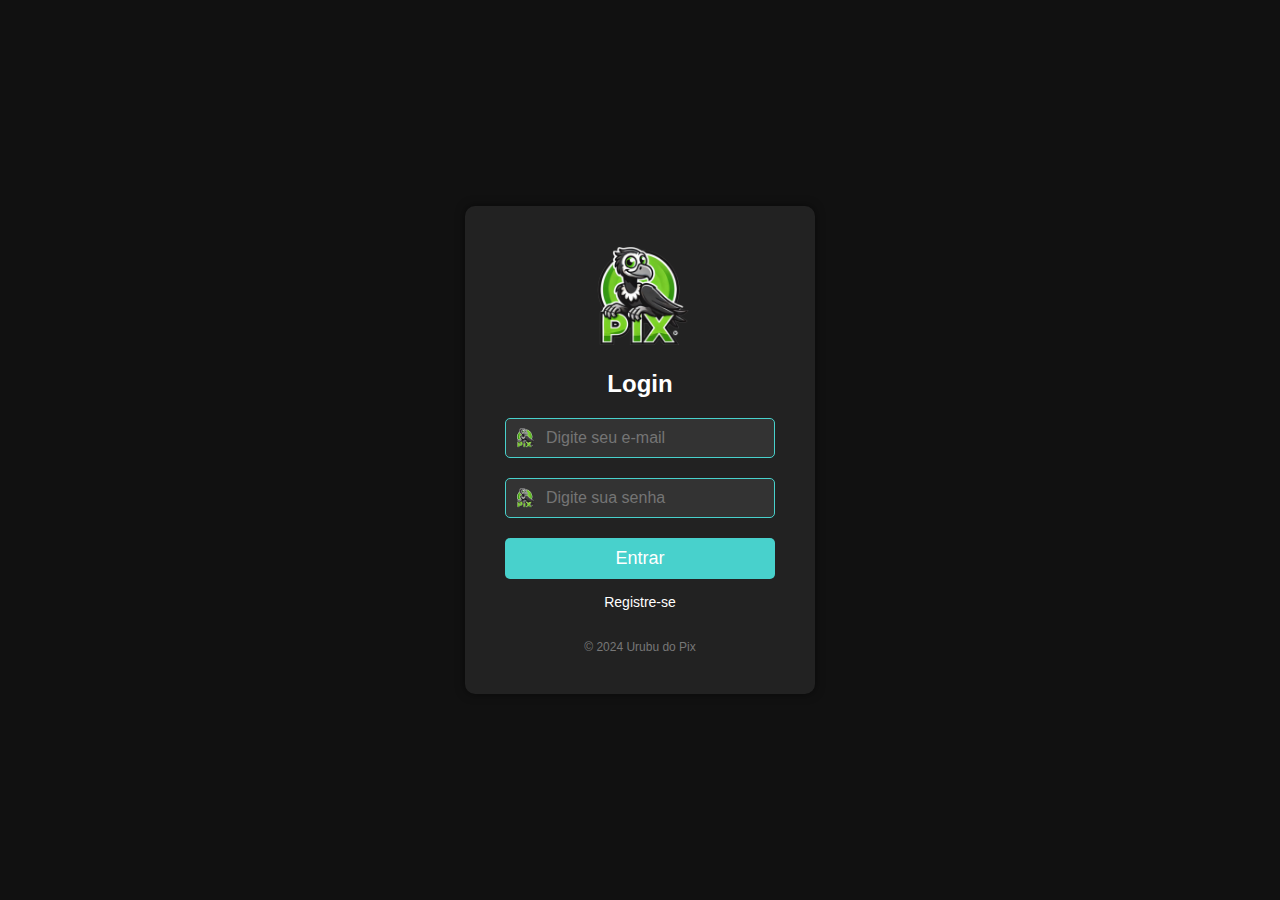
<file: index.html>
<!DOCTYPE html>
<html lang="pt-br">
<head>
    <meta charset="UTF-8">
    <meta name="viewport" content="width=device-width, initial-scale=1.0">
    <title>Login - Urubu do Pix</title>
    <link rel="stylesheet" href="css/login.css">
</head>
<script src="index.js"></script>
<body>
    <div class="login-container">
        <div class="login-box">
            <div class="logo">
                <img src="urubu-pix-logo.png" alt="Logo Urubu do Pix">
            </div>
            <h2>Login</h2>
            <form id="form_login" action="loja.html">
                <div class="input-group">
                    <input type="email" id="email" placeholder="Digite seu e-mail" required>
                    <img src="urubu-pix-logo.png" class="icon" alt="Ícone Urubu">
                </div>
                <div class="input-group">
                    <input type="password" id="senha" placeholder="Digite sua senha" required>
                    <img src="urubu-pix-logo.png" class="icon" alt="Ícone Urubu">
                </div>
                <button type="submit">Entrar</button>
            </form>
            <a href="register.html" class="forgot-password">Registre-se</a>
            <p class="footer">© 2024 Urubu do Pix</p>
        </div>
    </div>
</body>
</html>
</file>
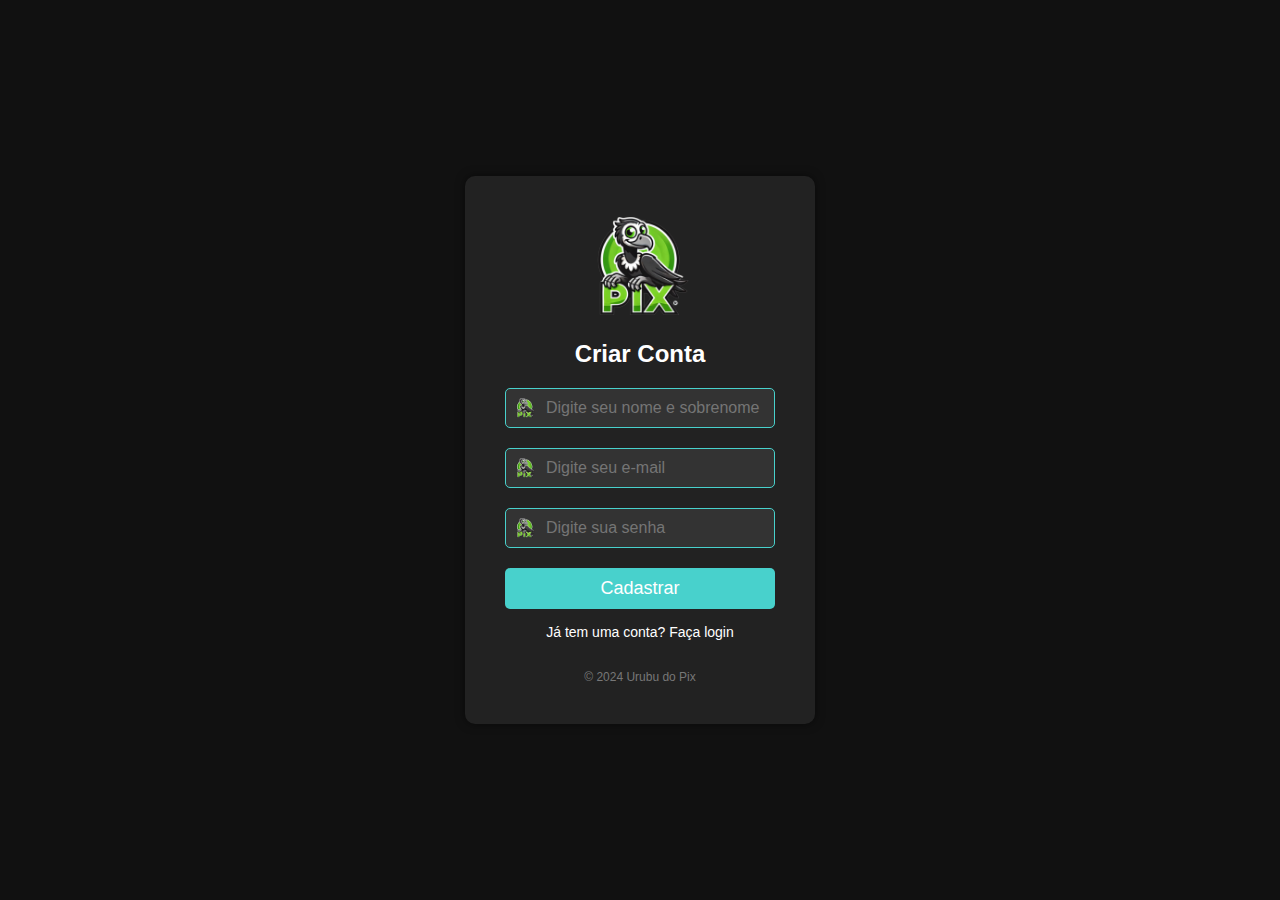
<file: register.html>
<!DOCTYPE html>
<html lang="pt-br">
<head>
    <meta charset="UTF-8">
    <meta name="viewport" content="width=device-width, initial-scale=1.0">
    <title>Cadastro - Urubu do Pix</title>
    <link rel="stylesheet" href="css/register.css">
</head>
<script src="index.js"></script>
<body>
    <div class="signup-container">
        <div class="signup-box">
            <div class="logo">
                <img src="urubu-pix-logo.png" alt="Logo Urubu do Pix">
            </div>
            <h2>Criar Conta</h2>
            <form action="index.html">
                <div class="input-group">
                    <input type="text" id="nome" placeholder="Digite seu nome e sobrenome" required>
                    <img src="urubu-pix-logo.png" class="icon" alt="Ícone Urubu">
                </div>
                <div class="input-group">
                    <input type="email" id="email" placeholder="Digite seu e-mail" required>
                    <img src="urubu-pix-logo.png" class="icon" alt="Ícone Urubu">
                </div>
                <div class="input-group">
                    <input type="password" id="senha" name="senha" placeholder="Digite sua senha" required>
                    <img src="urubu-pix-logo.png" class="icon" alt="Ícone Urubu">
                </div>
                <button type="submit">Cadastrar</button>
            </form>
            <a href="index.html" class="login-link">Já tem uma conta? Faça login</a>
            <p class="footer">© 2024 Urubu do Pix</p>
        </div>
    </div>
</body>
</html>
</file>
<file: css/login.css>
* {
    margin: 0;
    padding: 0;
    box-sizing: border-box;
    font-family: 'Arial', sans-serif;
}

body {
    background-color: #111; /* Preto fosco */
    display: flex;
    justify-content: center;
    align-items: center;
    height: 100vh;
}

.login-container {
    display: flex;
    justify-content: center;
    align-items: center;
    height: 100vh;
}

.login-box {
    background-color: #222;
    padding: 40px;
    border-radius: 10px;
    text-align: center;
    width: 350px;
    box-shadow: 0 0 10px rgba(0, 0, 0, 0.5);
}

.logo img {
    width: 100px; /* Tamanho do logo */
    margin-bottom: 20px;
}

h2 {
    color: #fff;
    margin-bottom: 20px;
}

.input-group {
    position: relative;
    margin-bottom: 20px;
}

.input-group input {
    width: 100%;
    padding: 10px;
    padding-left: 40px;
    border-radius: 5px;
    border: 1px solid #48d1cc;
    background-color: #333;
    color: #fff;
    font-size: 16px;
    outline: none;
}

.input-group .icon {
    position: absolute;
    left: 10px;
    top: 50%;
    transform: translateY(-50%);
    width: 20px;
    height: 20px;
}

button {
    width: 100%;
    padding: 10px;
    background-color: #48d1cc;
    color: #fff;
    border: none;
    border-radius: 5px;
    font-size: 18px;
    cursor: pointer;
    transition: background-color 0.3s;
}

button:hover {
    background-color: #37a69b;
}

.forgot-password {
    display: block;
    margin-top: 15px;
    color: #fff;
    text-decoration: none;
    font-size: 14px;
}

.forgot-password:hover {
    color: #48d1cc;
}

.footer {
    margin-top: 30px;
    font-size: 12px;
    color: #777;
}
</file>
<file: css/register.css>
* {
    margin: 0;
    padding: 0;
    box-sizing: border-box;
    font-family: 'Arial', sans-serif;
}

body {
    background-color: #111; /* Preto fosco */
    display: flex;
    justify-content: center;
    align-items: center;
    height: 100vh;
}

.signup-container {
    display: flex;
    justify-content: center;
    align-items: center;
    height: 100vh;
}

.signup-box {
    background-color: #222;
    padding: 40px;
    border-radius: 10px;
    text-align: center;
    width: 350px;
    box-shadow: 0 0 10px rgba(0, 0, 0, 0.5);
}

.logo img {
    width: 100px; /* Tamanho do logo */
    margin-bottom: 20px;
}

h2 {
    color: #fff;
    margin-bottom: 20px;
}

.input-group {
    position: relative;
    margin-bottom: 20px;
}

.input-group input {
    width: 100%;
    padding: 10px;
    padding-left: 40px;
    border-radius: 5px;
    border: 1px solid #48d1cc;
    background-color: #333;
    color: #fff;
    font-size: 16px;
    outline: none;
}

.input-group .icon {
    position: absolute;
    left: 10px;
    top: 50%;
    transform: translateY(-50%);
    width: 20px;
    height: 20px;
}

button {
    width: 100%;
    padding: 10px;
    background-color: #48d1cc;
    color: #fff;
    border: none;
    border-radius: 5px;
    font-size: 18px;
    cursor: pointer;
    transition: background-color 0.3s;
}

button:hover {
    background-color: #37a69b;
}

.login-link {
    display: block;
    margin-top: 15px;
    color: #fff;
    text-decoration: none;
    font-size: 14px;
}

.login-link:hover {
    color: #48d1cc;
}

.footer {
    margin-top: 30px;
    font-size: 12px;
    color: #777;
}
</file>
